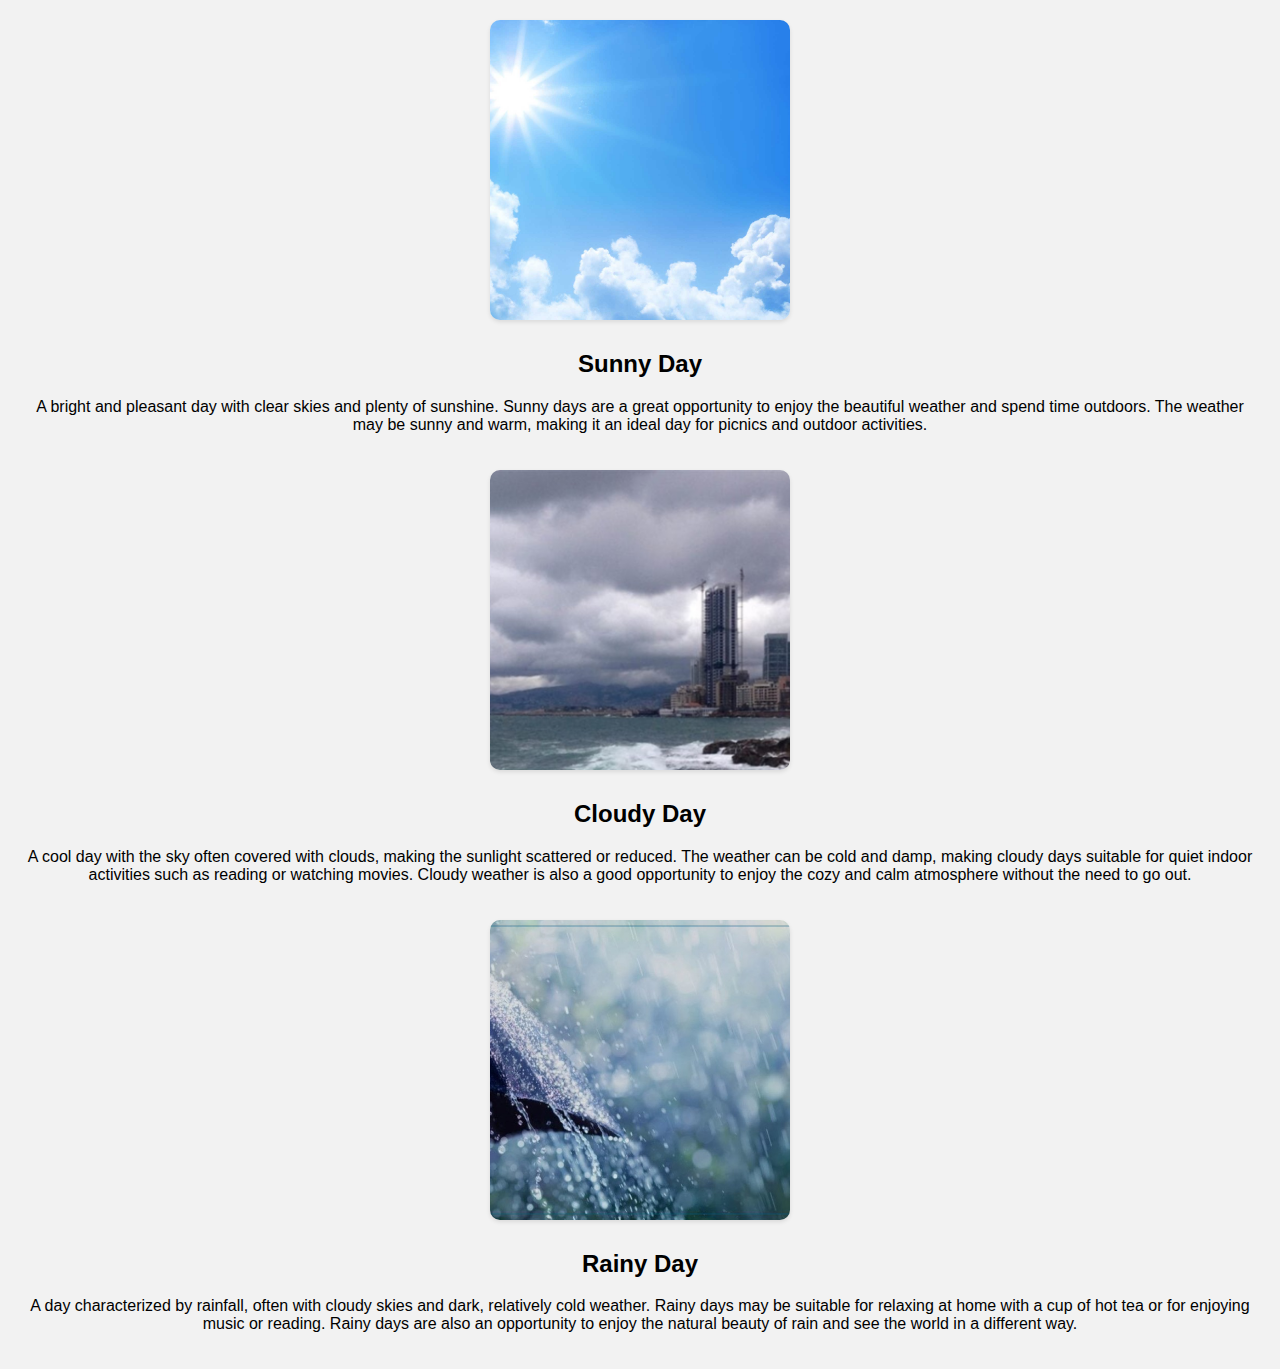
<file: index.html>
<!DOCTYPE html>
<html lang="en">
<head>
    <meta charset="UTF-8">
    <meta http-equiv="X-UA-Compatible" content="IE=edge">
    <meta name="viewport" content="width=device-width, initial-scale=1.0">
    <title>Weather Days</title>
    <style>
        body {
            font-family: Arial, sans-serif;
            background-color: #f2f2f2;
            margin: 0;
            padding: 0;
        }
        .container {
            display: flex;
            justify-content: center;
            align-items: center;
            flex-direction: column;
            margin-top: 20px;
        }
        .image {
            width: 300px;
            height: 300px;
            object-fit: cover;
            margin-bottom: 10px;
            border-radius: 10px;
            box-shadow: 0 2px 4px rgba(0, 0, 0, 0.1);
        }
        .text {
            text-align: center;
            padding: 0 20px;
            margin-bottom: 20px;
        }
    </style>
</head>
<body>
    <div class="container">
        <img src="image1.jpg" alt="Sunny Day" class="image">
        <div class="text">
            <h2>Sunny Day</h2>
            <p>A bright and pleasant day with clear skies and plenty of sunshine. Sunny days are a great opportunity to enjoy the beautiful weather and spend time outdoors. The weather may be sunny and warm, making it an ideal day for picnics and outdoor activities.</p>
        </div>
        <img src="image2.jpg" alt="Cloudy Day" class="image">
        <div class="text">
            <h2>Cloudy Day</h2>
            <p>A cool day with the sky often covered with clouds, making the sunlight scattered or reduced. The weather can be cold and damp, making cloudy days suitable for quiet indoor activities such as reading or watching movies. Cloudy weather is also a good opportunity to enjoy the cozy and calm atmosphere without the need to go out.</p>
        </div>
        <img src="image3.jpg" alt="Rainy Day" class="image">
        <div class="text">
            <h2>Rainy Day</h2>
            <p>A day characterized by rainfall, often with cloudy skies and dark, relatively cold weather. Rainy days may be suitable for relaxing at home with a cup of hot tea or for enjoying music or reading. Rainy days are also an opportunity to enjoy the natural beauty of rain and see the world in a different way.</p>
        </div>
    </div>
</body>
</html>
</file>
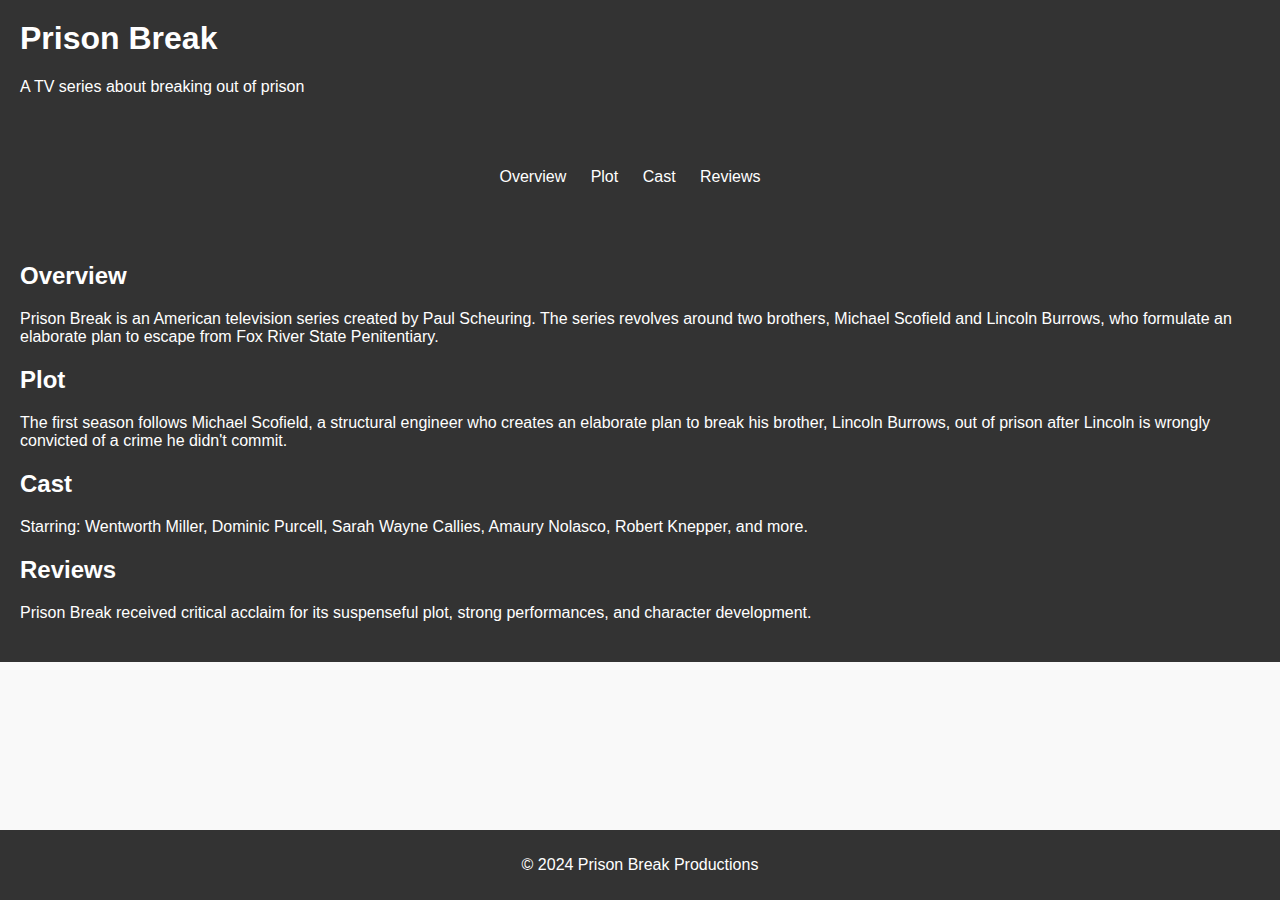
<file: fried_rice_recipe.html>
<!DOCTYPE html>
<html lang="en">
<head>
    <meta charset="UTF-8">
    <meta http-equiv="X-UA-Compatible" content="IE=edge">
    <meta name="viewport" content="width=device-width, initial-scale=1.0">
    <title>Prison Break - TV Series</title>
    <link rel="stylesheet" href="styles.css">
</head>
<body>
    <header>
        <h1>Prison Break</h1>
        <p>A TV series about breaking out of prison</p>
    </header>
    <nav>
        <ul>
            <li><a href="#overview">Overview</a></li>
            <li><a href="#plot">Plot</a></li>
            <li><a href="#cast">Cast</a></li>
            <li><a href="#reviews">Reviews</a></li>
        </ul>
    </nav>
    <main>
        <section id="overview">
            <h2>Overview</h2>
            <p>Prison Break is an American television series created by Paul Scheuring. The series revolves around two brothers, Michael Scofield and Lincoln Burrows, who formulate an elaborate plan to escape from Fox River State Penitentiary.</p>
        </section>
        <section id="plot">
            <h2>Plot</h2>
            <p>The first season follows Michael Scofield, a structural engineer who creates an elaborate plan to break his brother, Lincoln Burrows, out of prison after Lincoln is wrongly convicted of a crime he didn't commit.</p>
        </section>
        <section id="cast">
            <h2>Cast</h2>
            <p>Starring: Wentworth Miller, Dominic Purcell, Sarah Wayne Callies, Amaury Nolasco, Robert Knepper, and more.</p>
        </section>
        <section id="reviews">
            <h2>Reviews</h2>
            <p>Prison Break received critical acclaim for its suspenseful plot, strong performances, and character development.</p>
        </section>
    </main>
    <footer>
        <p>&copy; 2024 Prison Break Productions</p>
    </footer>
</body>
</html>
</file>
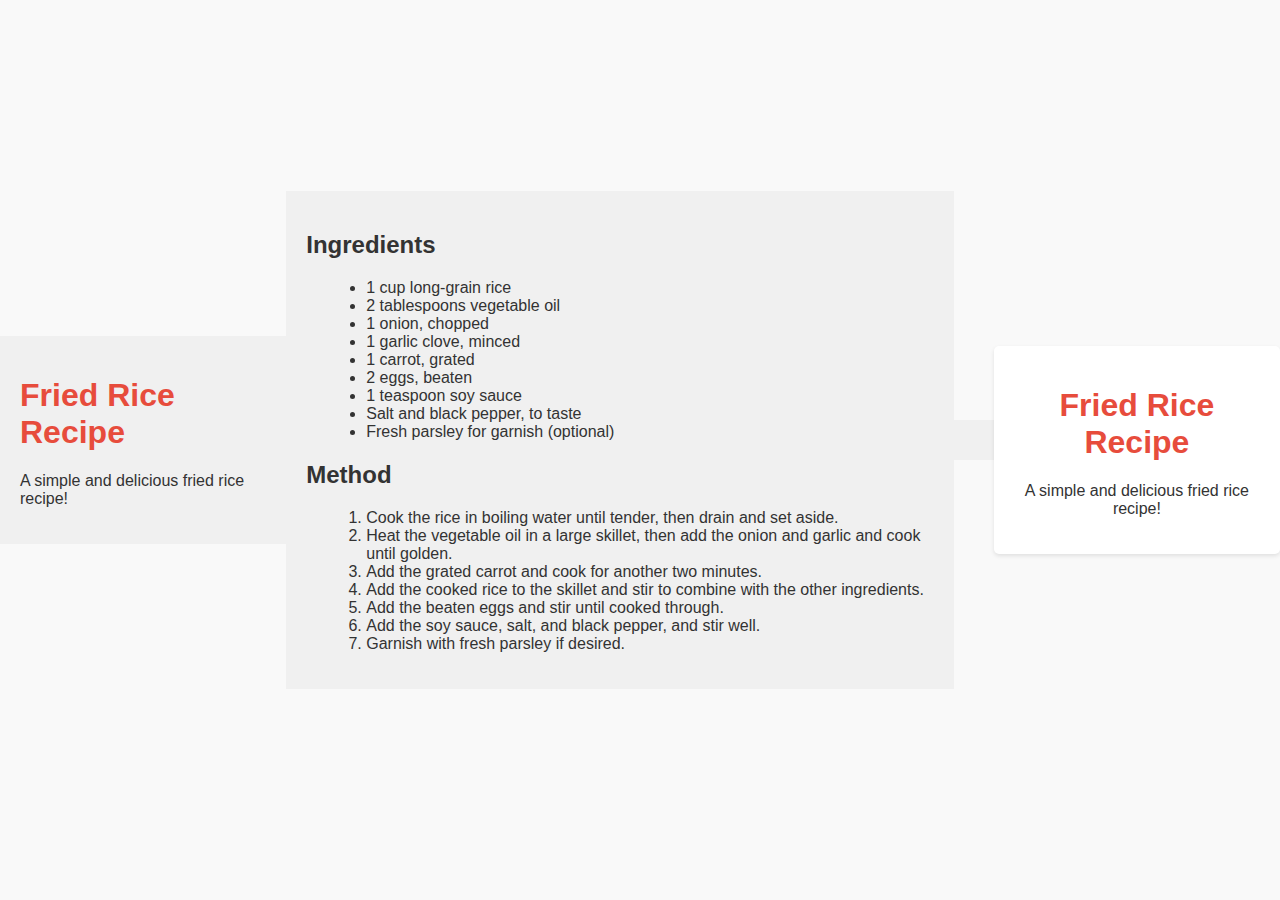
<file: html_css_guide.html>
<!DOCTYPE html>
<html lang="en">
<head>
    <meta charset="UTF-8">
    <meta http-equiv="X-UA-Compatible" content="IE=edge">
    <meta name="viewport" content="width=device-width, initial-scale=1.0">
    <title>Fried Rice Recipe</title>
    <style>
        body {
            font-family: Arial, sans-serif;
            margin: 0;
            padding: 0;
        }
        header, main, footer {
            padding: 20px;
            background-color: #f0f0f0;
            margin-bottom: 20px;
        }
        h1, h2 {
            color: #333;
        }
        ul, ol {
            margin-left: 20px;
        }
    </style>
</head>
<body>
    <header>
        <h1>Fried Rice Recipe</h1>
        <p>A simple and delicious fried rice recipe!</p>
    </header>
    <main>
        <h2>Ingredients</h2>
        <ul>
            <li>1 cup long-grain rice</li>
            <li>2 tablespoons vegetable oil</li>
            <li>1 onion, chopped</li>
            <li>1 garlic clove, minced</li>
            <li>1 carrot, grated</li>
            <li>2 eggs, beaten</li>
            <li>1 teaspoon soy sauce</li>
            <li>Salt and black pepper, to taste</li>
            <li>Fresh parsley for garnish (optional)</li>
        </ul>
        <h2>Method</h2>
        <ol>
            <li>Cook the rice in boiling water until tender, then drain and set aside.</li>
            <li>Heat the vegetable oil in a large skillet, then add the onion and garlic and cook until golden.</li>
            <li>Add the grated carrot and cook for another two minutes.</li>
            <li>Add the cooked rice to the skillet and stir to combine with the other ingredients.</li>
            <li>Add the beaten eggs and stir until cooked through.</li>
            <li>Add the soy sauce, salt, and black pepper, and stir well.</li>
            <li>Garnish with fresh parsley if desired.</li>
        </ol>
    </main>
    <footer>
       
    </footer>
</body>
</html>

<!DOCTYPE html>
<html lang="en">
<head>
    <meta charset="UTF-8">
    <meta http-equiv="X-UA-Compatible" content="IE=edge">
    <meta name="viewport" content="width=device-width, initial-scale=1.0">
    <title>Fried Rice Recipe</title>
    <style>
        body {
            font-family: Arial, sans-serif;
            margin: 0;
            padding: 0;
            background-color: #f9f9f9;
            color: #333;
            display: flex;
            justify-content: center;
            align-items: center;
            height: 100vh;
        }
        .container {
            text-align: center;
            padding: 20px;
            background-color: #fff;
            border-radius: 5px;
            box-shadow: 0 2px 4px rgba(0, 0, 0, 0.1);
        }
        h1 {
            color: #e74c3c;
        }
        p {
            color: #333;
        }
    </style>
</head>
<body>
    <div class="container">
        <h1>Fried Rice Recipe</h1>
        <p>A simple and delicious fried rice recipe!</p>
    </div>
</body>
</html>
</file>
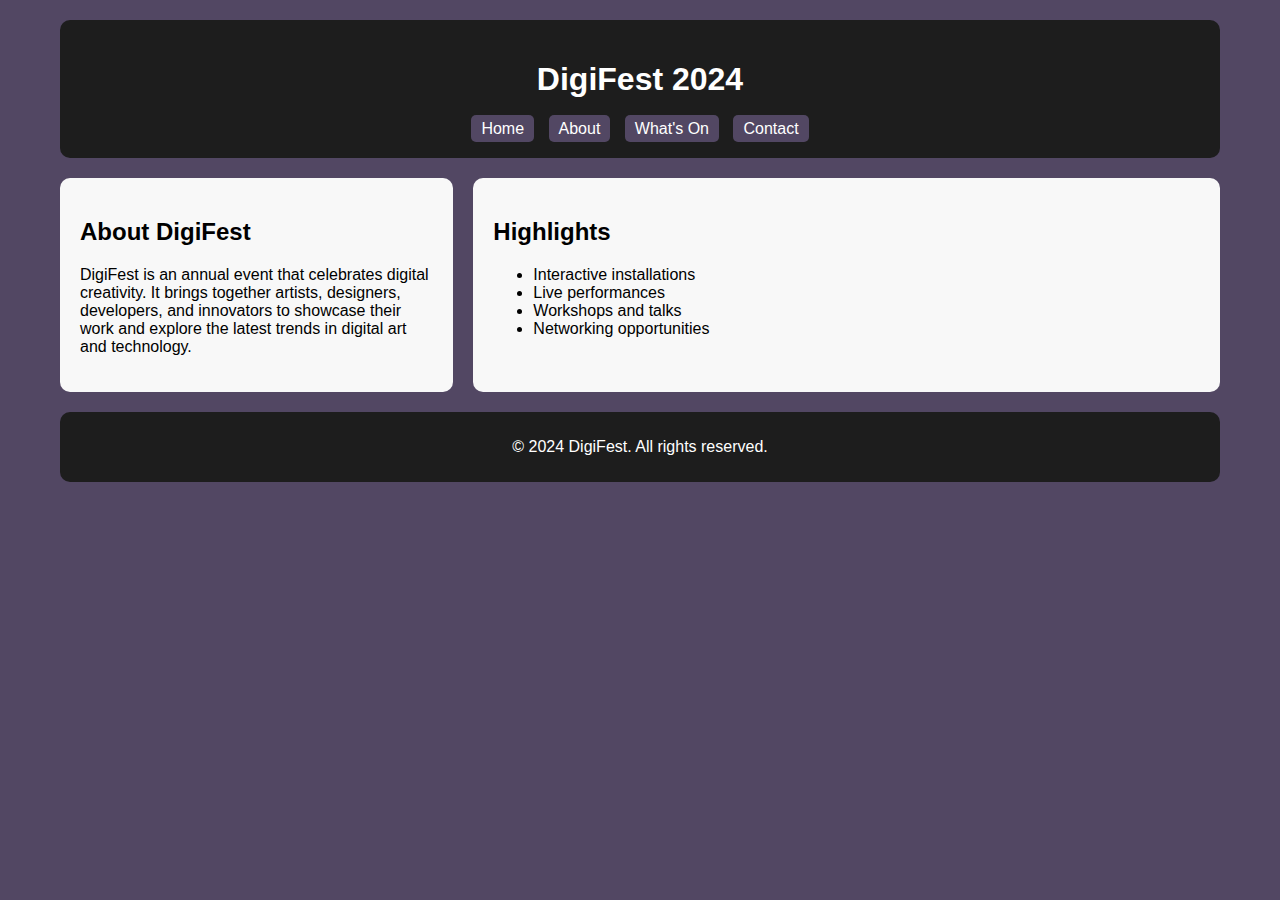
<file: me.html>
<!DOCTYPE html>
<html lang="en">
<head>
    <meta charset="UTF-8">
    <meta http-equiv="X-UA-Compatible" content="IE=edge">
    <meta name="viewport" content="width=device-width, initial-scale=1.0">
    <title>DigiFest 2024</title>
    <style>
        body {
            font-family: Arial, sans-serif;
            margin: 0;
            padding: 0;
            background-color: #524763; /* لون بنفسجي غامق */
        }
        .container {
            max-width: 1200px;
            margin: 0 auto;
            padding: 20px;
            box-sizing: border-box;
        }
        .header {
            background-color: #1d1d1d;
            color: white;
            padding: 20px;
            text-align: center;
            margin-bottom: 20px;
            border-radius: 10px;
        }
        .main-content {
            display: flex;
            justify-content: space-between;
            flex-wrap: wrap;
            margin-top: 20px;
        }
        .sidebar {
            flex: 1;
            padding: 20px;
            box-sizing: border-box;
            background-color: #f8f8f8;
            border-radius: 10px;
            margin-right: 20px;
        }
        .main-article {
            flex: 2;
            padding: 20px;
            box-sizing: border-box;
            background-color: #f8f8f8;
            border-radius: 10px;
        }
        .footer {
            background-color: #1d1d1d;
            color: white;
            text-align: center;
            padding: 10px;
            margin-top: 20px;
            border-radius: 10px;
        }
        .nav-link {
            color: white;
            text-decoration: none;
            padding: 5px 10px;
            margin: 0 5px;
            border-radius: 5px;
            background-color: #524763; /* لون بنفسجي غامق */
        }
        .nav-link:hover {
            background-color: #685d8d; /* لون بنفسجي أغمق عند التحوي */
        }
    </style>
</head>
<body>
    <div class="container">
        <div class="header">
            <h1>DigiFest 2024</h1>
            <nav>
                <a href="#" class="nav-link">Home</a>
                <a href="#" class="nav-link">About</a>
                <a href="#" class="nav-link">What's On</a>
                <a href="#" class="nav-link">Contact</a>
            </nav>
        </div>
        <div class="main-content">
            <div class="sidebar">
                <h2>About DigiFest</h2>
                <p>DigiFest is an annual event that celebrates digital creativity. It brings together artists, designers, developers, and innovators to showcase their work and explore the latest trends in digital art and technology.</p>
            </div>
            <div class="main-article">
                <h2>Highlights</h2>
                <ul>
                    <li>Interactive installations</li>
                    <li>Live performances</li>
                    <li>Workshops and talks</li>
                    <li>Networking opportunities</li>
                </ul>
            </div>
        </div>
        <div class="footer">
            <p>&copy; 2024 DigiFest. All rights reserved.</p>
        </div>
    </div>
</body>
</html>
</file>
<file: styles.css>
body {
    font-family: Arial, sans-serif;
    margin: 0;
    padding: 0;
    background-color: #f9f9f9; /* لون خلفية الصفحة */
    color: #333; /* لون النص الرئيسي */
}

header, nav, main, footer {
    padding: 20px;
    background-color: #333; /* لون خلفية رؤوس الصفحة */
    color: #fff; /* لون النص في رؤوس الصفحة */
}

h1 {
    margin-top: 0;
    font-size: 2em;
}

nav ul {
    list-style-type: none;
    padding: 0;
    text-align: center;
}

nav ul li {
    display: inline;
    margin-right: 20px;
}

nav a {
    color: #fff;
    text-decoration: none;
}

nav a:hover {
    text-decoration: underline;
}

main {
    padding: 20px;
}

section {
    margin-bottom: 20px;
}

footer {
    text-align: center;
    background-color: #333;
    color: #fff;
    padding: 10px 0;
    position: fixed;
    bottom: 0;
    width: 100%;
}

@media (max-width: 768px) {
}
</file>
